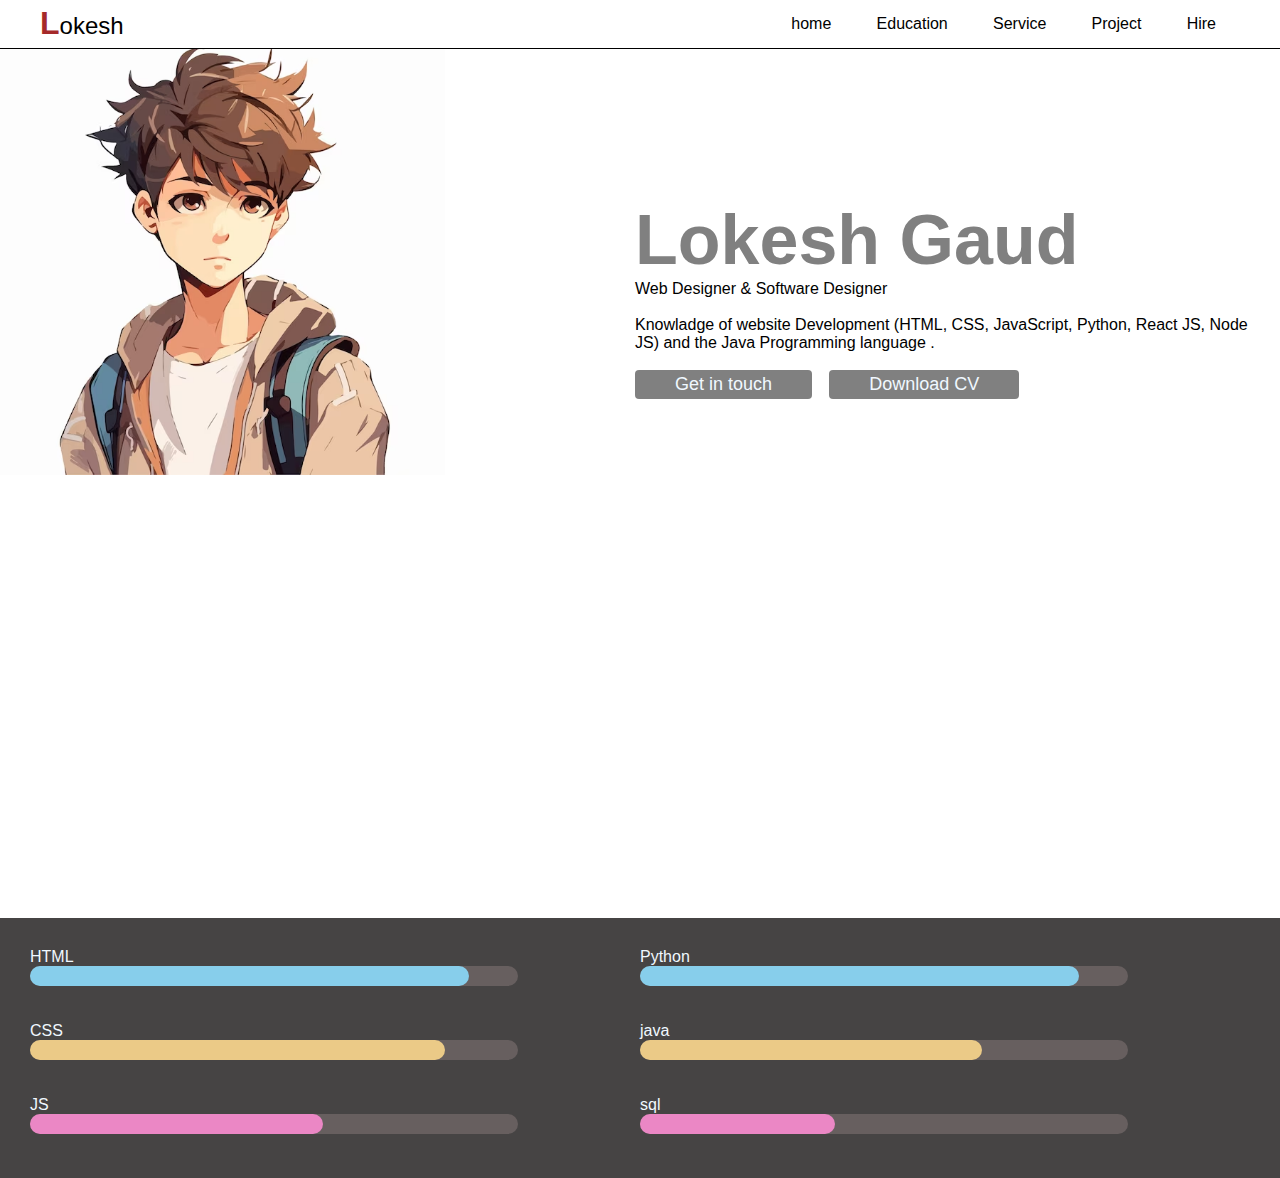
<file: website-main/website/index.htm>
<!DOCTYPE html>
<html lang="en">

<head>
    <meta charset="UTF-8">
    <meta name="viewport" content="width=device-width, initial-scale=1.0">
    <title>|| Lokesh Gaud ||</title>
    <link rel="stylesheet" href="style.css">
</head>

<body>
    <!-- Nav Start -->
    <header>
        <div class="logodiv">
            <span class="my">L</span><span
                style="font-size: x-large; font-family: 'Franklin Gothic Medium', 'Arial Narrow', Arial, sans-serif;">okesh</span>
        </div>
        <div class="navdiv">
            <a href="#">home</a>
            <a href=".Home">Education</a>
            <a href=".Home">Service</a>
            <a href=".Home">Project</a>
            <a href=".Home">Hire</a>
        </div>
    </header>
    <!-- ---------------------------------------------------------------------------------------------------------------- -->
    <!-- Home Section Start -->
    <div class="main_home_div">
        <div class="home1">
            <img src="image/home.avif" draggable="false">
        </div>
        <div class="home2">
            <h1>Lokesh Gaud</h1>
            <p>Web Designer & Software Designer</p>
            <br>
            <span>Knowladge of website Development (HTML, CSS, JavaScript, Python, React JS, Node JS) and the Java
                Programming language .</span><br><br>
            <a href="mailto:lokeshgaud7851@gmail.com"><button>Get in touch</button></a>
            <a href=""><button style="margin-left: 2%;" class="download">Download CV</button></a>
        </div>
    </div>
    <!-- Social Section Start -->
    <br>
    <div class="Education_level">
        <div class="first_skill_div">
            <label class="skill_html" for="">HTML</label>
            <div class="html">
                <div class="html_in"></div>
            </div>
            <br>
            <br>
            <label class="skill_css" for="">CSS</label>
            <div class="css">
                <div class="css_in"></div>
            </div>
            <br>
            <br>
            <label class="skill_js" for="">JS</label>
            <div class="js">
                <div class="js_in"></div>
            </div>

        </div>
        <br><br>
        <div class="second_skill_div">
            <label class="skill_python" for="">Python</label>
            <div class="python">
                <div class="html_in"></div>
            </div>
            <br>
            <br>
            <label class="skill_java" for="">java</label>
            <div class="java">
                <div class="java_in"></div>
            </div>
            <br>
            <br>
            <label class="skill_sql" for="">sql</label>
            <div class="sql">
                <div class="sql_in"></div>
            </div>

        </div>
    </div>

</body>

</html>
</file>
<file: website-main/website/style.css>
* {
    padding: 0;
    margin: 0;
    font-family: Arial, Helvetica, sans-serif;
    text-decoration: none;
}

a {
    text-decoration: none;
}

body {
    margin: 0px;
    padding: 0;
    user-select: none;
    overflow-x: hidden;
    scroll-behavior: smooth;
    animation-name: bodydrag;
    animation-duration: 2s;
    animation-timing-function: ease;
    animation-iteration-count: 1;
    animation-delay: 0s;
    animation-iteration-count: 1;
    animation-direction: alternate;
    animation-fill-mode: forwards;
    box-sizing: border-box;
}

@keyframes bodydrag {
    from {
        margin-top: -100%;
    }

    to {
        margin-top: 0%;
    }
}


::-webkit-scrollbar {
    background-color: rgb(56, 51, 51);
    width: 0px;
    border-radius: 20px;
}

.logodiv {
    display: inline-block;
    width: 30%;
    padding-left: 30px;
}

header {
    width: 100vw;
    padding: 5px 10px;
    border-bottom: 1px solid black;
    display: flex;
    position: fixed;
    background-color: white;
}

.my {
    font-size: xx-large;
    font-weight: bold;
    color: brown;
    font-family: sans-serif;
}

.navdiv {
    padding: 10px;
    width: 70%;
    margin-right: 5%;
    text-align: right;
}

.navdiv a {
    color: black;
    margin-left: 5%;
    font-weight: 500;
}

.navdiv a:hover {
    color: brown;
}


@media (max-width:590px) {
    .navdiv {
        display: none;
    }

    header {
        position: fixed;
    }
}

/* ------------------------------------------------------------------------------------------------------------------------------------------------- */

.main_home_div {
    height: 100vh;
    display: flex;
    width: 100vw;
    background-attachment: fixed;

}

.home1 {
    padding-top: 30px;
    height: 100vh;
    width: 50%;
}

.home1 img {
    width: 70%;
    transition: 2s;
}

.home1 img:hover {
    width: 98%;
}

.home2 {
    padding-top: 200px;
    width: 50%;
    padding-right: 10px;
}

.home2 h1 {
    color: gray;
    font-size: 70px;
}

.home1 p {
    font-size: large;
}

.home2 button {
    padding: 4px 40px;
    background-color: gray;
    border: none;
    font-size: large;
    color: aliceblue;
    border-radius: 4px;
    cursor: pointer;
}

@media (max-width:985px) {
    .main_home_div {
        display: block;
        height: fit-content;
    }

    .home1 {
        width: 100vw;
        height: fit-content;
    }
    .home1 img {
        display: block;
        margin-left: auto;
        margin-right: auto;
        width: 50%;
      }
    .home2 {
        padding-top: 10px;
        width: 100%;
        text-align: center;
        padding: 4px;
    }

    .home2 h1 {
        font-size: 2.5rem;
    }

    .download{
        margin-top: 10px;
        padding: 4px 10px;
    }
}


/* Social Section Start */

.Education_level {
    height: 200px;
    padding-top: 10px;
    padding: 30px;
    background-color: rgb(70, 68, 68);
    display: flex;
    
}
.first_skill_div{
    width: 50%;
    display: inline;
}
.skill_html, .skill_css, .skill_js, .skill_java, .skill_python, .skill_sql{
    color: aliceblue;
}
.html{
    width: 80%;
    background-color: rgb(103, 95, 95);
    height: 20px;
   
    border-radius: 20px;
}
.html_in{
    width: 90%;
    background-color: skyblue;
    height: 20px;
    border-radius: 20px;
}
.css{
    width: 80%;
    background-color: rgb(103, 95, 95);
    height: 20px;
    border-radius: 20px;
}
.css_in{
    width: 85%;
    background-color: rgb(235, 202, 135);
    height: 20px;
    border-radius: 20px;
}
.js{
    width: 80%;
    background-color: rgb(103, 95, 95);
    height: 20px;
   
    border-radius: 20px;
}
.js_in{
    width: 60%;
    background-color: rgb(235, 135, 197);
    height: 20px;
    border-radius: 20px;
}


.second_skill_div{
    width: 50%;
    display: inline;
}
.python{
    width: 80%;
    background-color: rgb(103, 95, 95);
    height: 20px;
   
    border-radius: 20px;
}
.python_in{
    width: 60%;
    background-color: skyblue;
    height: 20px;
    border-radius: 20px;
}
.java{
    width: 80%;
    background-color: rgb(103, 95, 95);
    height: 20px;
    border-radius: 20px;
}
.java_in{
    width: 70%;
    background-color: rgb(235, 202, 135);
    height: 20px;
    border-radius: 20px;
}
.sql{
    width: 80%;
    background-color: rgb(103, 95, 95);
    height: 20px;
   
    border-radius: 20px;
}
.sql_in{
    width: 40%;
    background-color: rgb(235, 135, 197);
    height: 20px;
    border-radius: 20px;
}

@media (max-width:500px){
    .Education_level{
        display: block;
        height: fit-content;
    }

}
</file>
